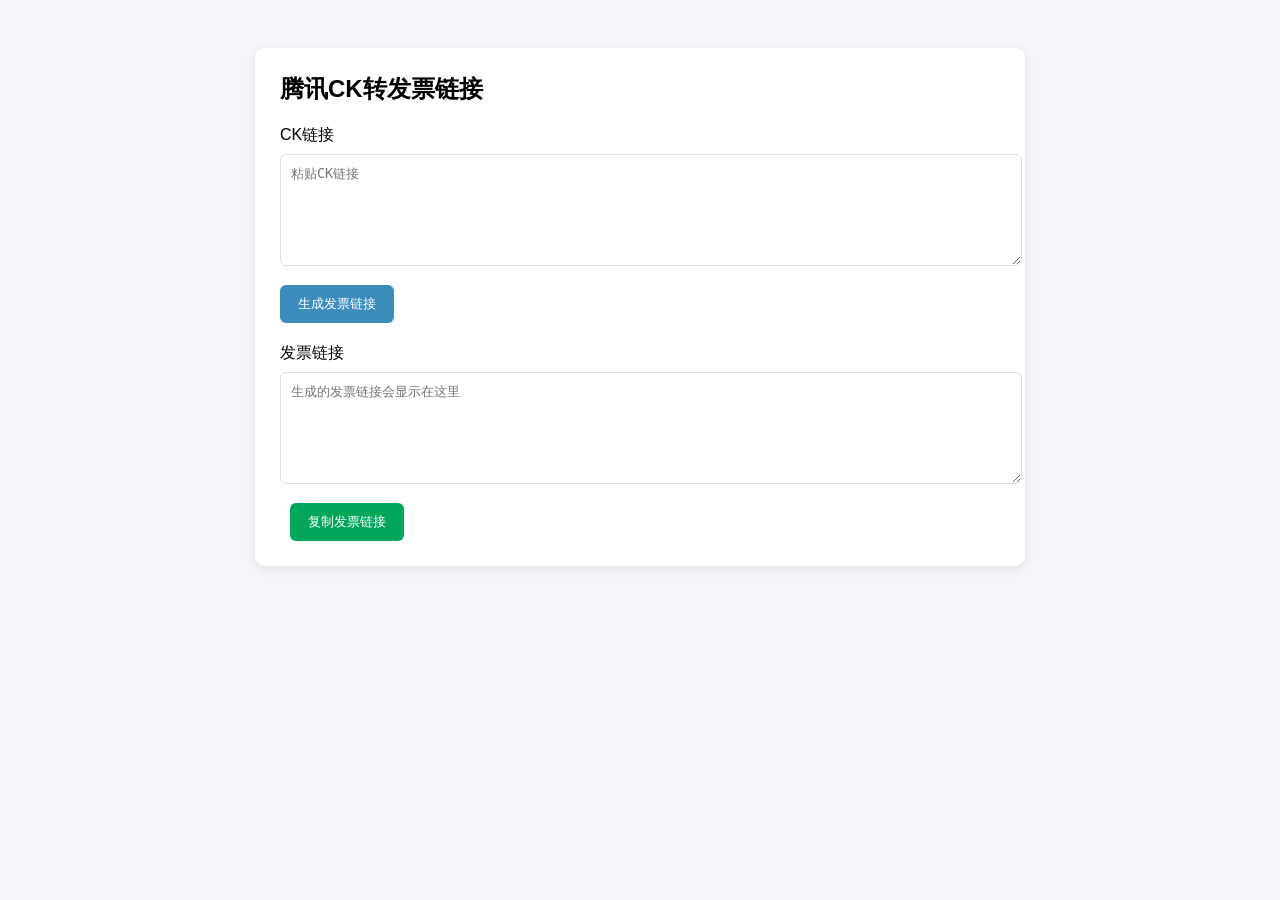
<file: invoice.html>
<!DOCTYPE html>
<html lang="zh">
<head>
    <meta charset="UTF-8">
    <title>CK转发票</title>

    <style>
        body {
            font-family: Arial, Helvetica, sans-serif;
            background: #f5f6fa;
            padding: 40px;
        }

        .container {
            max-width: 720px;
            margin: auto;
            background: white;
            padding: 25px;
            border-radius: 10px;
            box-shadow: 0 3px 12px rgba(0, 0, 0, 0.08);
        }

        h2 {
            margin-top: 0;
        }

        textarea {
            width: 100%;
            height: 90px;
            margin-top: 8px;
            padding: 10px;
            border: 1px solid #ddd;
            border-radius: 6px;
            resize: vertical;
        }

        button {
            margin-top: 15px;
            padding: 10px 18px;
            border: none;
            border-radius: 6px;
            background: #3c8dbc;
            color: white;
            cursor: pointer;
        }

        button:hover {
            background: #367fa9;
        }

        .copy {
            background: #00a65a;
            margin-left: 10px;
        }
    </style>

</head>

<body>

<div class="container">

    <h2>腾讯CK转发票链接</h2>

    <label>CK链接</label>
    <textarea id="ckInput" placeholder="粘贴CK链接"></textarea>
    <button onclick="convert()">生成发票链接</button>

    <label style="margin-top:20px;display:block;">发票链接</label>
    <textarea id="result" readonly placeholder="生成的发票链接会显示在这里"></textarea>
    <button class="copy" onclick="copyLink()">复制发票链接</button>

</div>

<script>

    async function convert() {
        const ck = document.getElementById("ckInput").value.trim();
        if (!ck) {
            alert("请输入 CK 链接");
            return;
        }
        try {
            const resp = await fetch("/api/invoice", {
                method: "POST",
                headers: {
                    "Content-Type": "application/json"
                },
                body: JSON.stringify({
                    ck: ck
                })
            });
            const data = await resp.json();
            if (data.url) {
                document.getElementById("result").value = data.url;
            } else {
                alert("生成失败：" + (data.error || "未知错误"));
            }
        } catch (e) {
            alert("请求接口失败");
        }
    }

    function copyLink() {
        const text = document.getElementById("result");
        if (!text.value) {
            alert("没有可复制的链接");
            return;
        }
        text.select();
        document.execCommand("copy");
        alert("已复制");
    }
</script>
</body>
</html>
</file>
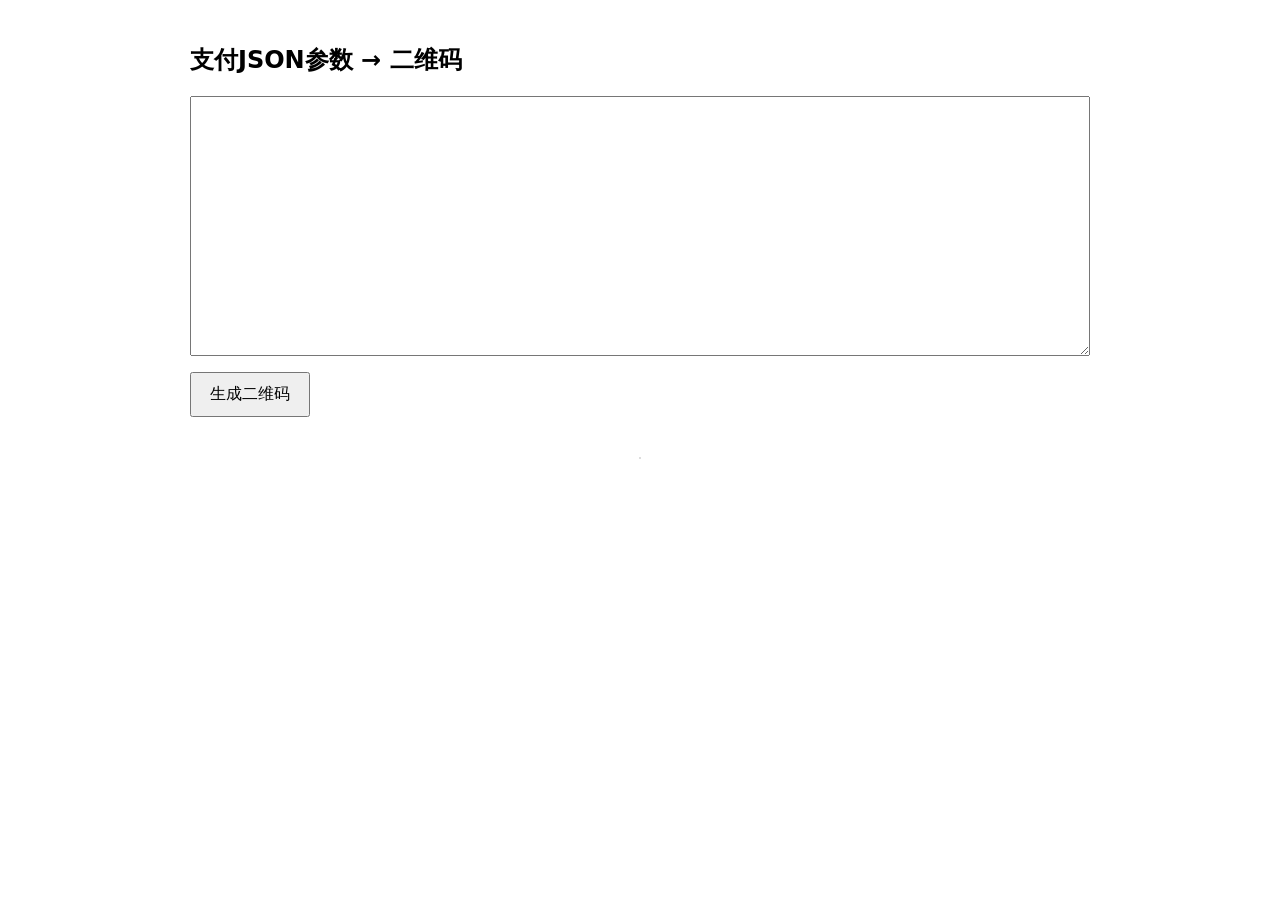
<file: pay/qrcode.html>
<!DOCTYPE html>
<html lang="zh-CN">
<head>
  <meta charset="UTF-8" />
  <title>QQ 支付二维码生成</title>
  <style>
    body {
      font-family: system-ui, -apple-system, BlinkMacSystemFont;
      padding: 24px;
      max-width: 900px;
      margin: auto;
    }

    textarea {
      width: 100%;
      height: 260px;
      font-family: monospace;
      font-size: 14px;
      padding: 12px;
      box-sizing: border-box;
    }

    button {
      margin-top: 12px;
      padding: 10px 18px;
      font-size: 16px;
      cursor: pointer;
    }

    .result {
      margin-top: 24px;
      text-align: center;
    }

    img {
      margin-top: 16px;
      border: 1px solid #ddd;
    }

    .error {
      color: red;
      margin-top: 12px;
    }
  </style>
</head>
<body>

<h2>支付JSON参数 → 二维码</h2>

<textarea id="jsonInput">

</textarea>

<br />
<button onclick="generate()">生成二维码</button>

<div class="result">
  <div id="error" class="error"></div>
  <img id="qrcode" />
</div>

<script>
  async function generate() {
    const input = document.getElementById("jsonInput").value;
    const errorEl = document.getElementById("error");
    const img = document.getElementById("qrcode");

    errorEl.textContent = "";
    img.src = "";

    let json;
    try {
      json = JSON.parse(input);
    } catch (e) {
      errorEl.textContent = "JSON 格式错误";
      return;
    }

    const res = await fetch("/api/qrcode", {
      method: "POST",
      headers: {
        "Content-Type": "application/json"
      },
      body: JSON.stringify(json)
    });

    if (!res.ok) {
      const text = await res.text();
      errorEl.textContent = text;
      return;
    }

    const blob = await res.blob();
    img.src = URL.createObjectURL(blob);
  }
</script>

</body>
</html>
</file>
